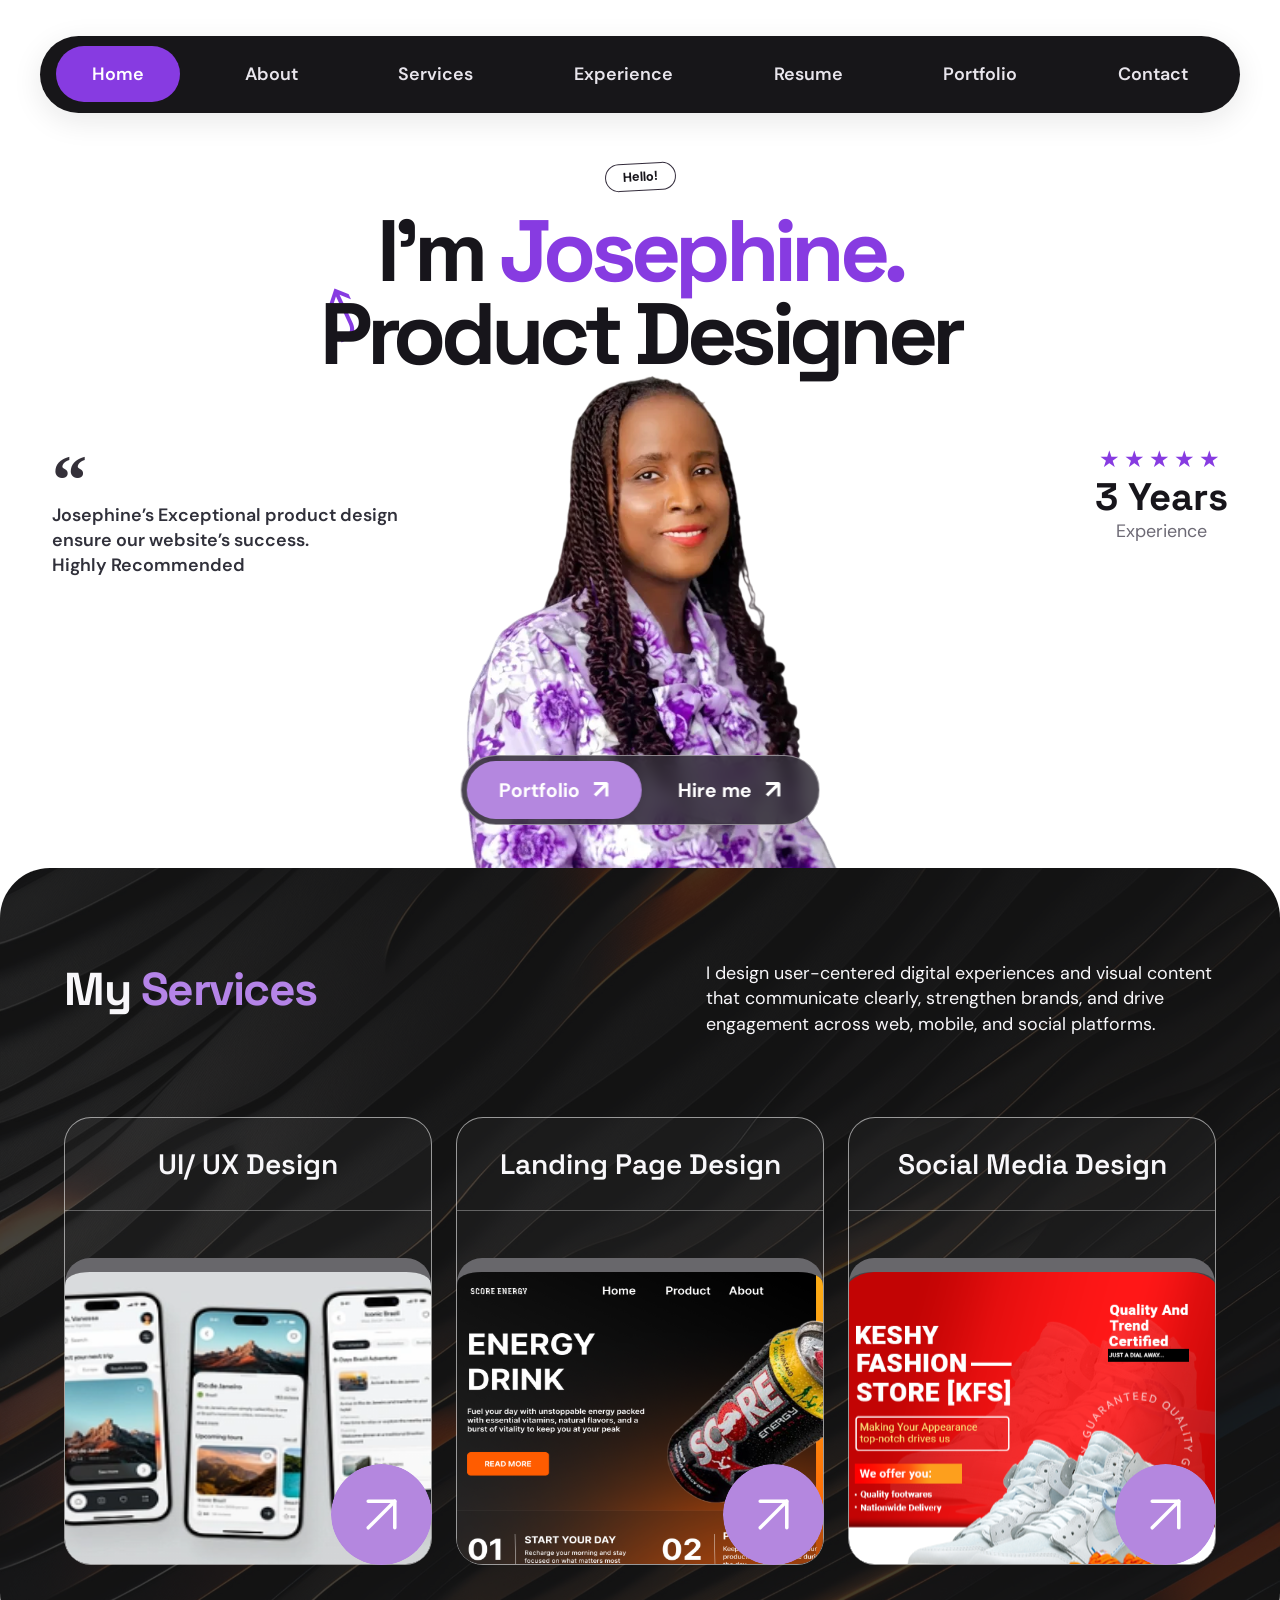
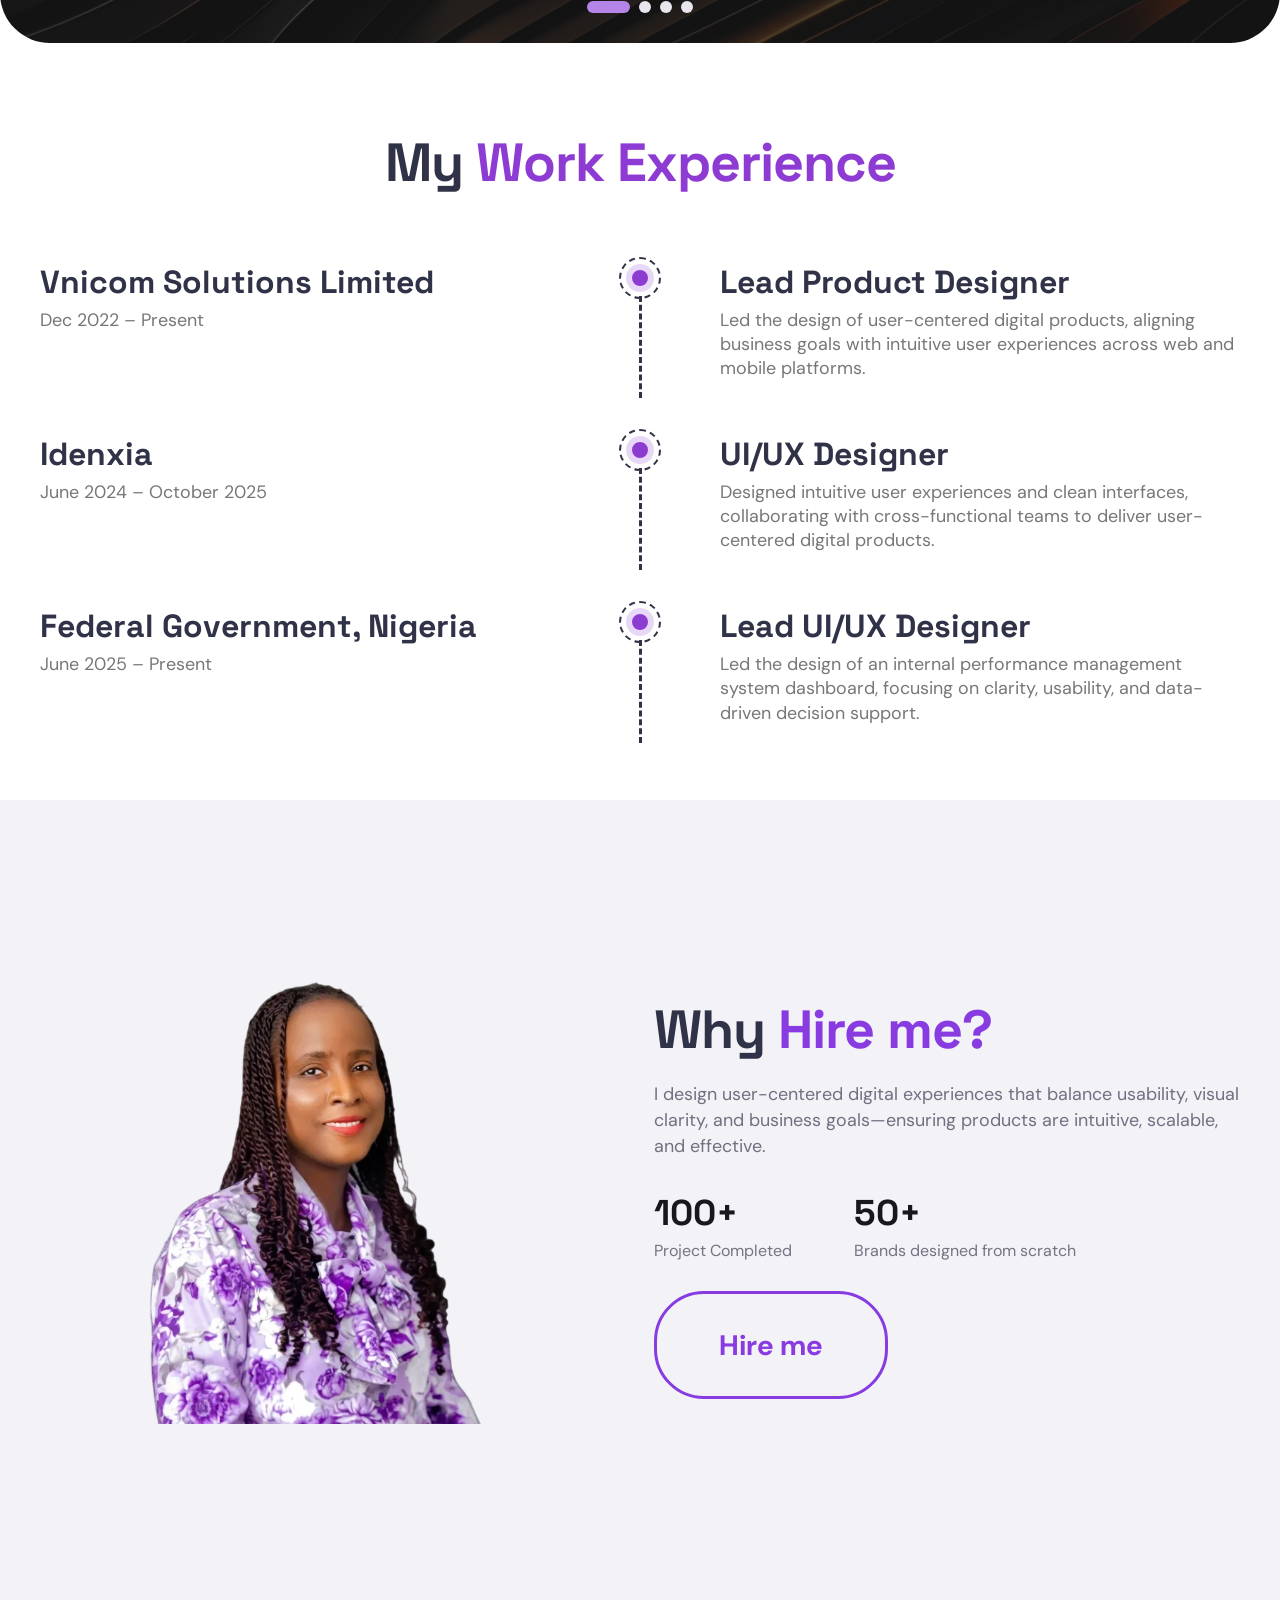
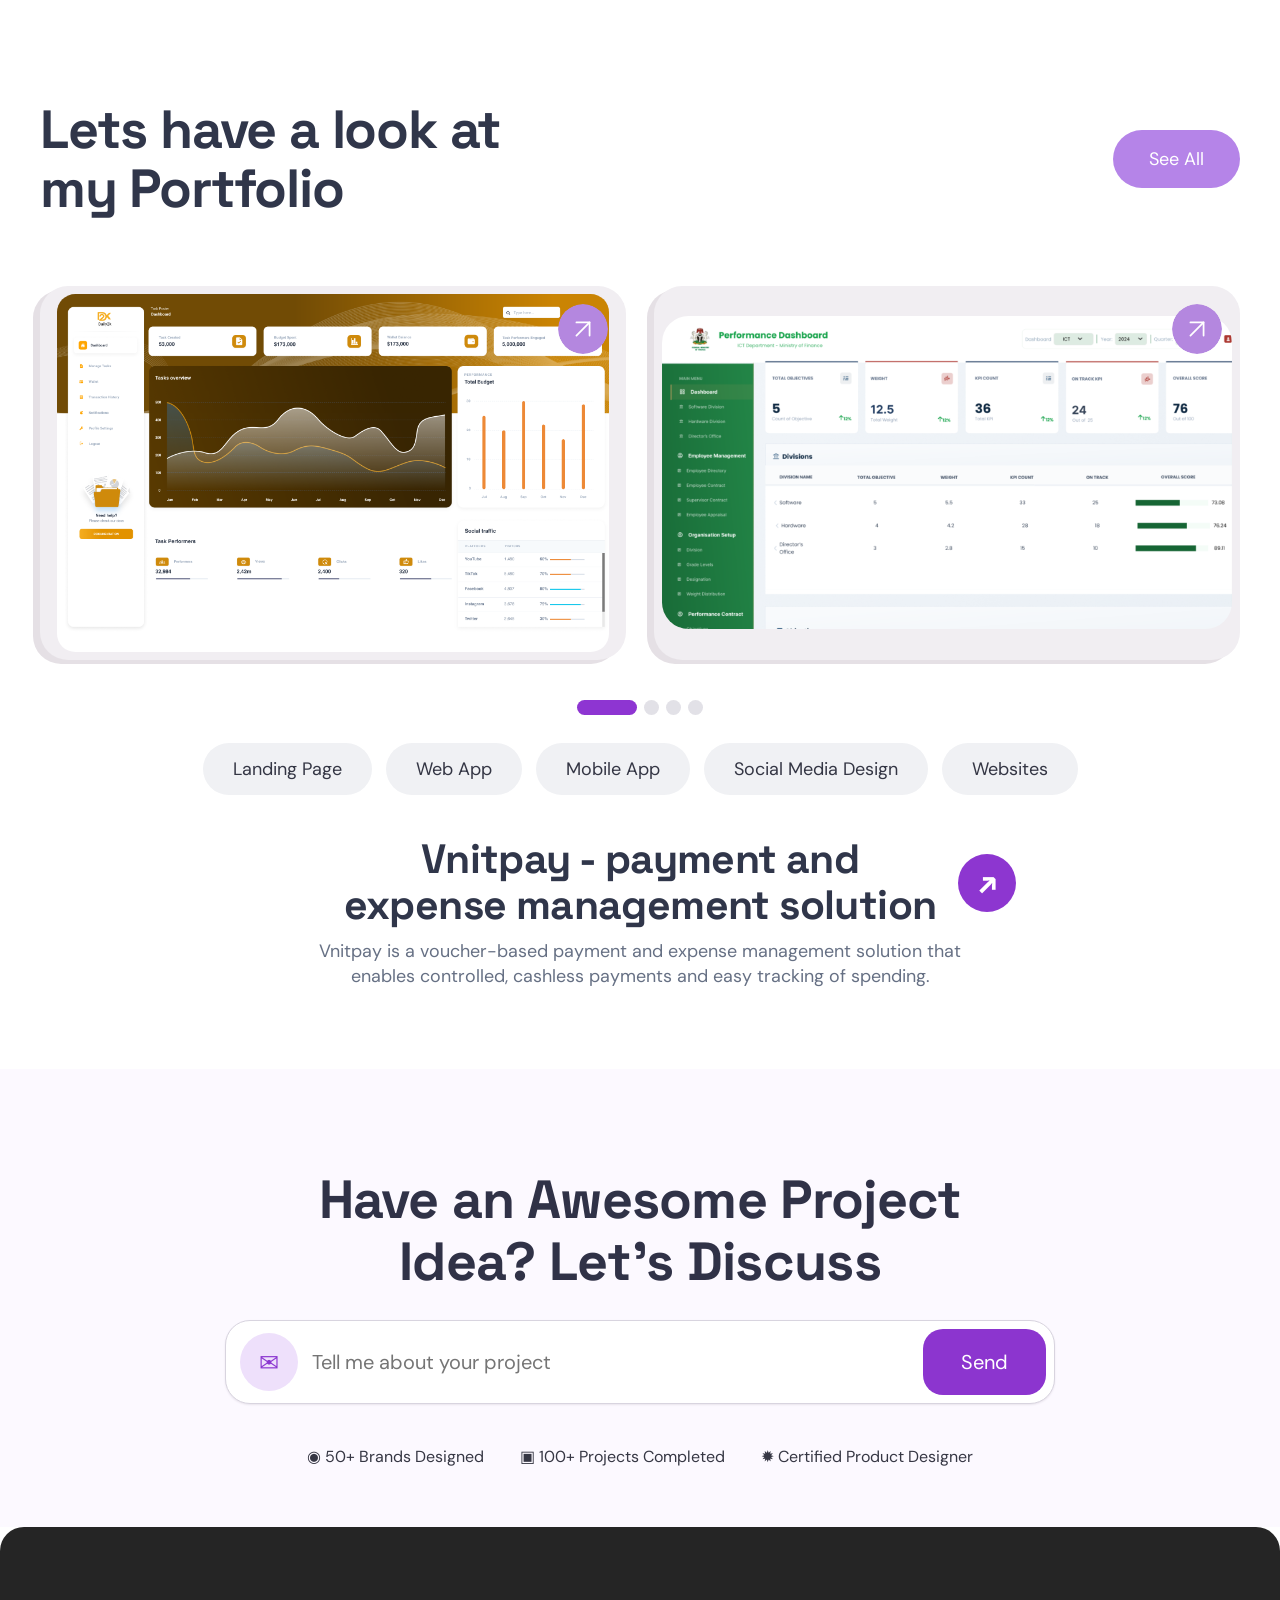
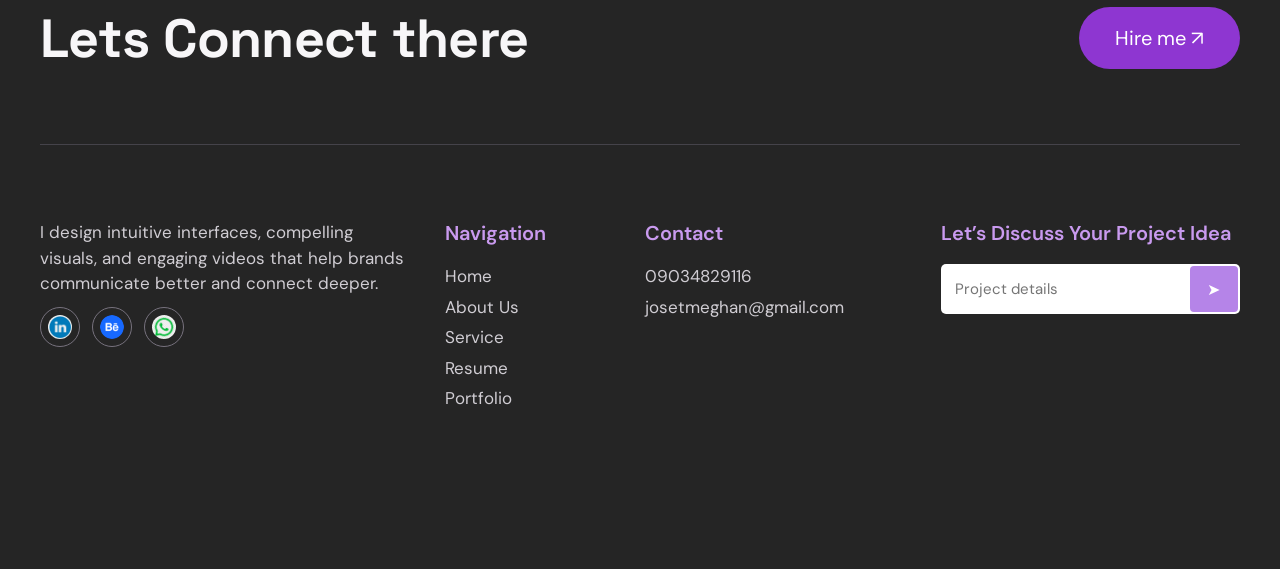
<file: index.html>
<!doctype html>
<html lang="en"><head><meta charset="utf-8"><meta name="viewport" content="width=device-width,initial-scale=1"><meta name="description" content="Josephine's product design portfolio"><title>Josephine | Product Designer</title><link rel="preconnect" href="https://fonts.googleapis.com"><link rel="preconnect" href="https://fonts.gstatic.com" crossorigin><link href="https://fonts.googleapis.com/css2?family=DM+Sans:wght@400;500;600;700&family=Space+Grotesk:wght@400;500;600;700&display=swap" rel="stylesheet">
  <link rel="stylesheet" href="style.css">

</head>
<body>
<header class="site-header">
  <button class="menu-toggle" aria-label="Open navigation" aria-expanded="false">☰</button>

  <nav class="nav-links" aria-label="Main navigation">
    <a class="active" href="#home">Home</a>
    <a href="#about">About</a>
    <a href="#services">Services</a>
    <a href="#experience">Experience</a>
    <a href="resume.pdf">Resume</a>
    <a href="portfolio.html">Portfolio</a>
    <a href="#contact">Contact</a>
  </nav>
</header>

<main>
  <section class="hero section-wrap" id="home">
    <div class="hero-title">
      <span class="hello-pill">Hello!</span>
      <h1>I’m <span>Josephine.</span><br>Product Designer</h1>
    </div>

    <div class="hero-quote">
      <span class="quote-mark">“</span>
      <p>
        Josephine’s Exceptional product design<br>
        ensure our website’s success.<br>
        Highly Recommended
      </p>
    </div>

    <div class="hero-rating">
      <div class="stars">★★★★★</div>
      <strong>3 Years</strong>
      <span>Experience</span>
    </div>

    <div class="hero-portrait photo-placeholder">
      <img src="images/hero-image.svg" alt="Josephine">
    </div>

    <div class="hero-buttons">
      <a class="hero-button primary" href="portfolio.html">
        Portfolio <span>↗</span>
      </a>
      <a class="hero-button secondary" href="https://wa.me/2349034829116?text=Hi%2C%20I%20would%20like%20to%20discuss%20a%20project.%20I%20found%20you%20from%20your%20website." target="_blank" rel="noopener noreferrer">
        Hire me <span>↗</span>
      </a>
    </div>

    <div class="hero-arrow">⤴</div>
  </section>
<section class="services" id="services"><div class="services-inner"><div class="services-heading"><h2>My <span>Services</span></h2><p>I design user-centered digital experiences and visual content that communicate clearly, strengthen brands, and drive engagement across web, mobile, and social platforms.</p></div><div class="service-grid"><article class="service-card"><h3>UI/ UX Design</h3><div class="service-image"><img src="images/uiux.svg" alt="UI/UX design project"></div><a class="service-arrow" href="#contact" aria-label="Ask about UI/UX design">↗</a></article><article class="service-card"><h3>Landing Page Design</h3><div class="service-image"><img src="images/landingpage.svg" alt="Landing page design project"></div><a class="service-arrow" href="#contact" aria-label="Ask about landing page design">↗</a></article><article class="service-card"><h3>Social Media Design</h3><div class="service-image"><img src="images/socialmedia.svg" alt="Social media design project"></div><a class="service-arrow" href="#contact" aria-label="Ask about social media design">↗</a></article></div><div class="service-dots"><span class="selected"></span><span></span><span></span><span></span></div></div></section>
<section class="experience section" id="experience"><h2 class="section-title">My <span>Work Experience</span></h2><div class="timeline"><div class="timeline-company"><h3>Vnicom Solutions Limited</h3><p>Dec 2022 – Present</p></div><div class="timeline-node"></div><div class="timeline-job"><h3>Lead Product Designer</h3><p>Led the design of user-centered digital products, aligning business goals with intuitive user experiences across web and mobile platforms.</p></div><div class="timeline-company"><h3>Idenxia</h3><p>June 2024 – October 2025</p></div><div class="timeline-node"></div><div class="timeline-job"><h3>UI/UX Designer</h3><p>Designed intuitive user experiences and clean interfaces, collaborating with cross-functional teams to deliver user-centered digital products.</p></div><div class="timeline-company"><h3>Federal Government, Nigeria</h3><p>June 2025 – Present</p></div><div class="timeline-node"></div><div class="timeline-job"><h3>Lead UI/UX Designer</h3><p>Led the design of an internal performance management system dashboard, focusing on clarity, usability, and data-driven decision support.</p></div></div></section>
<section class="about" id="about"><div class="about-inner section"><div class="about-portrait"><img src="images/hero-image.svg" alt="Josephine, product designer"></div><div class="about-copy"><h2>Why <span>Hire me?</span></h2><p>I design user-centered digital experiences that balance usability, visual clarity, and business goals—ensuring products are intuitive, scalable, and effective.</p><div class="about-stats"><div><strong>100+</strong><span>Project Completed</span></div><div><strong>50+</strong><span>Brands designed from scratch</span></div></div><a class="btn btn-outline" href="https://wa.me/2349034829116?text=Hi%2C%20I%20would%20like%20to%20discuss%20a%20project.%20I%20found%20you%20from%20your%20website." target="_blank" rel="noopener noreferrer">Hire me</a></div></div></section>
<section class="portfolio" id="portfolio">
  <div class="portfolio-rule"></div>
  <div class="portfolio-inner section">
    <div class="portfolio-heading">
      <h2>Lets have a look at<br>my <span>Portfolio</span></h2>
      <a class="see-all" href="portfolio.html">See All</a>
    </div>
    <div class="portfolio-gallery" id="project-gallery">
      <article class="portfolio-shot">
        <img src="images/Daily4k.svg" alt="Daily4k analytics dashboard project">
        <a class="portfolio-shot-link" href="portfolio.html#portfolio" aria-label="View the full portfolio">↗</a>
      </article>
      <article class="portfolio-shot">
        <img src="images/Pmsdash.svg" alt="Performance management dashboard project">
        <a class="portfolio-shot-link" href="https://www.behance.net/gallery/242302259/PMS-360-Performance-Management-System" aria-label="View the performance management project">↗</a>
      </article>
    </div>
    <div class="portfolio-dots"><span class="selected"></span><span></span><span></span><span></span></div>
    <div class="portfolio-tags"><button type="button">Landing Page</button><button type="button">Web App</button><button type="button">Mobile App</button><button type="button">Social Media Design</button><button type="button">Websites</button></div>
    <div class="featured-project">
      <h3>Vnitpay - payment and<br>expense management solution <a href="https://vnitpay.com/" aria-label="Visit the VnitPay website">↗</a></h3>
      <p>Vnitpay is a voucher-based payment and expense management solution that<br class="desktop-only"> enables controlled, cashless payments and easy tracking of spending.</p>
    </div>
  </div>
</section>
<section class="project-cta" id="resume"><div class="cta-inner"><h2>Have an Awesome Project<br>Idea? <span>Let’s Discuss</span></h2><form class="project-form whatsapp-form"><span class="form-icon" aria-hidden="true">✉</span><label class="sr-only" for="home-project-details">Project details</label><input id="home-project-details" name="project" aria-label="Project details" placeholder="Tell me about your project" required><button type="submit">Send</button></form><p class="form-note" aria-live="polite"></p><div class="cta-facts"><span>◉ 50+ Brands Designed</span><span>▣ 100+ Projects Completed</span><span>✹ Certified Product Designer</span></div></div></section>
</main>
<footer id="contact">
  <div class="footer-inner section">
    <div class="footer-top">
      <h2>Lets Connect there</h2>
      <a class="footer-hire" href="https://wa.me/2349034829116?text=Hi%2C%20I%20would%20like%20to%20discuss%20a%20project.%20I%20found%20you%20from%20your%20website." target="_blank" rel="noopener noreferrer">Hire me ↗</a>
    </div>
    <div class="footer-divider"></div>
    <div class="footer-columns">
      <div class="footer-intro">
        <p>I design intuitive interfaces, compelling visuals, and engaging videos that help brands communicate better and connect deeper.</p>
        <div class="socials">
          <a href="https://www.linkedin.com/in/josephine-taiwo-8732781a4/" aria-label="LinkedIn" target="_blank" rel="noopener noreferrer"><img src="images/link.webp" alt=""></a>
          <a href="https://www.behance.net/josetmeghan" aria-label="Behance" target="_blank" rel="noopener noreferrer"><img src="images/behance.webp" alt=""></a>
          <a href="https://wa.me/2349034829116" aria-label="WhatsApp" target="_blank" rel="noopener noreferrer"><img src="images/wa.png" alt=""></a>
        </div>
      </div>
      <div>
        <h3>Navigation</h3>
        <a href="#home">Home</a>
        <a href="#about">About Us</a>
        <a href="#services">Service</a>
        <a href="resume.pdf">Resume</a>
        <a href="portfolio.html">Portfolio</a>
      </div>
      <div>
        <h3>Contact</h3>
        <a href="tel:09034829116">09034829116</a>
        <a href="mailto:josetmeghan@gmail.com">josetmeghan@gmail.com</a>

      </div>
      <div>
        <h3>Let’s Discuss Your Project Idea</h3>
        <form class="footer-form whatsapp-form">
          <input name="project" aria-label="Project details" placeholder="Project details" required>
          <button type="submit" aria-label="Send details">➤</button>
        </form>
        <p class="form-note" aria-live="polite"></p>
      </div>
    </div>
    <!-- <div class="footer-bottom">
      <span>© <span id="year"></span> Josephine. All rights reserved.</span>
      <a href="#home">Back to top ↑</a> -->
    </div>
  </div>
</footer>
<script src="script.js"></script><script src="whatsapp.js"></script></body></html>
</file>
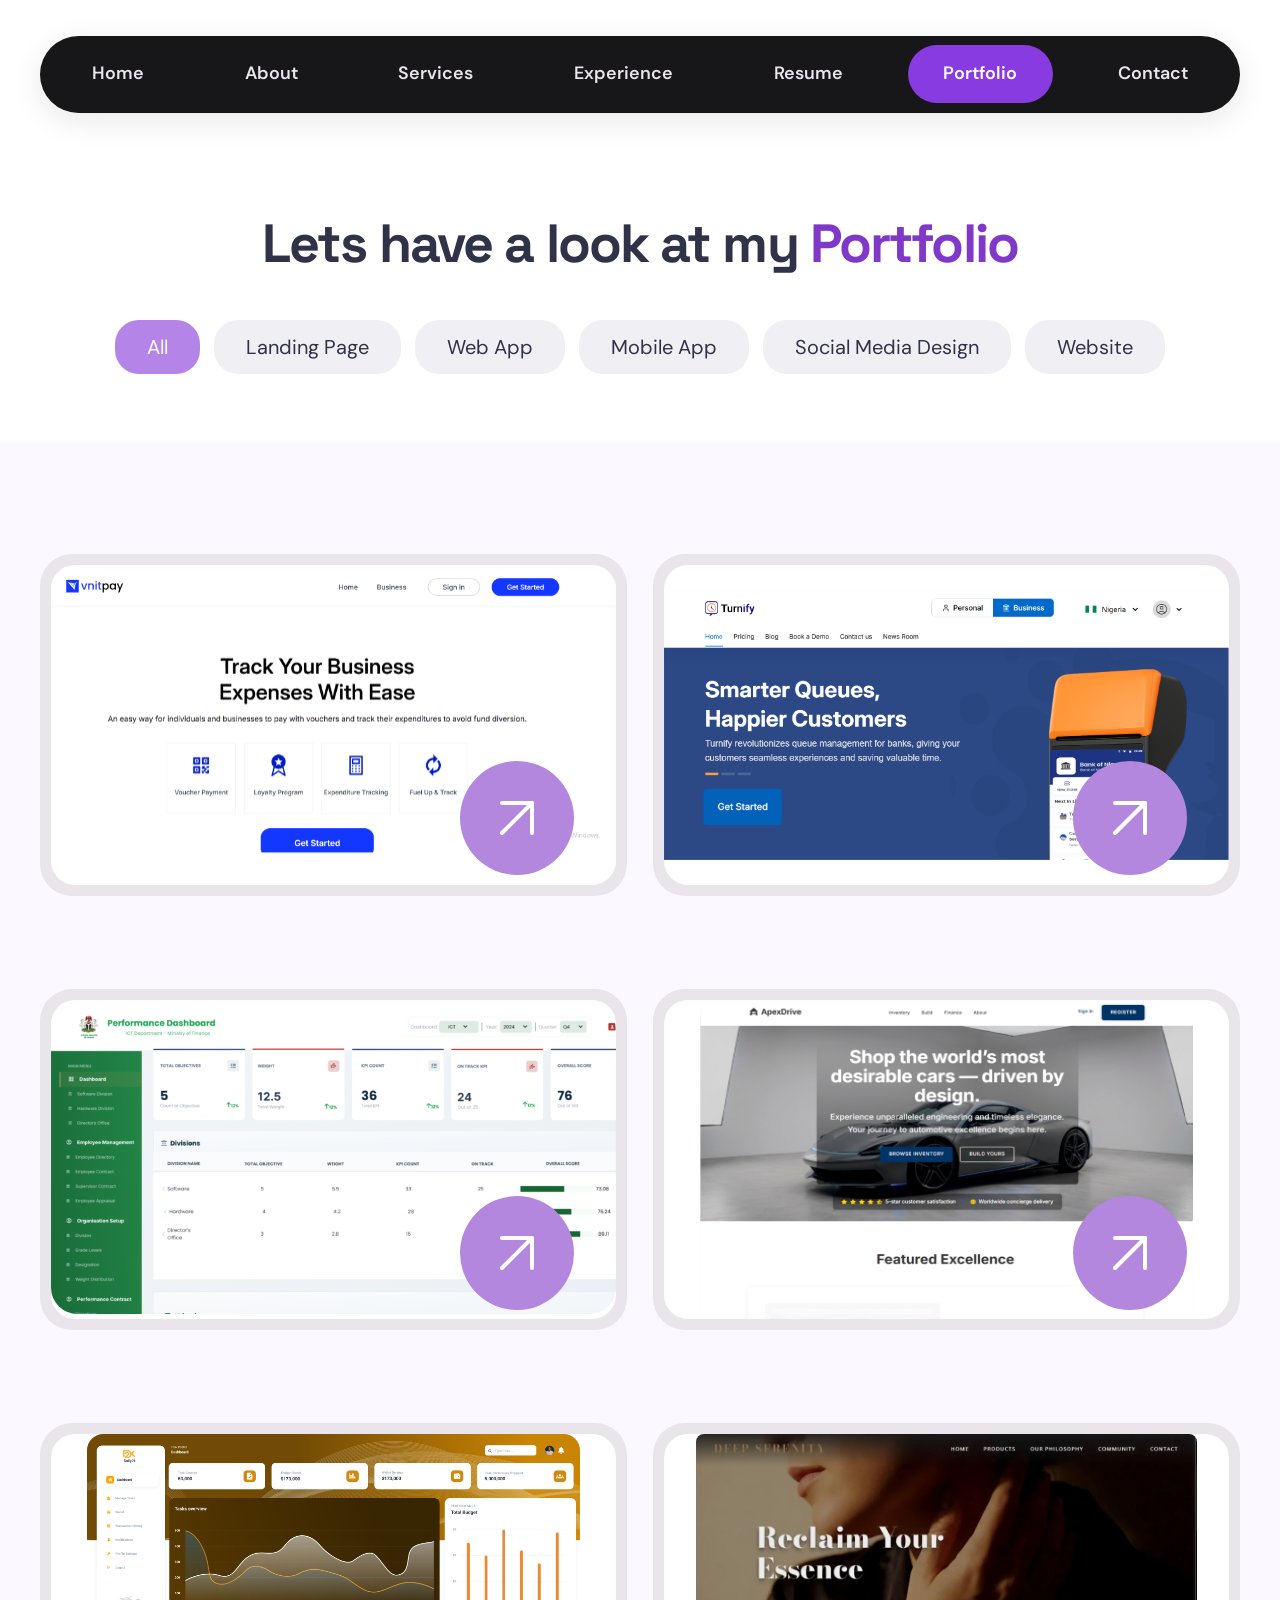
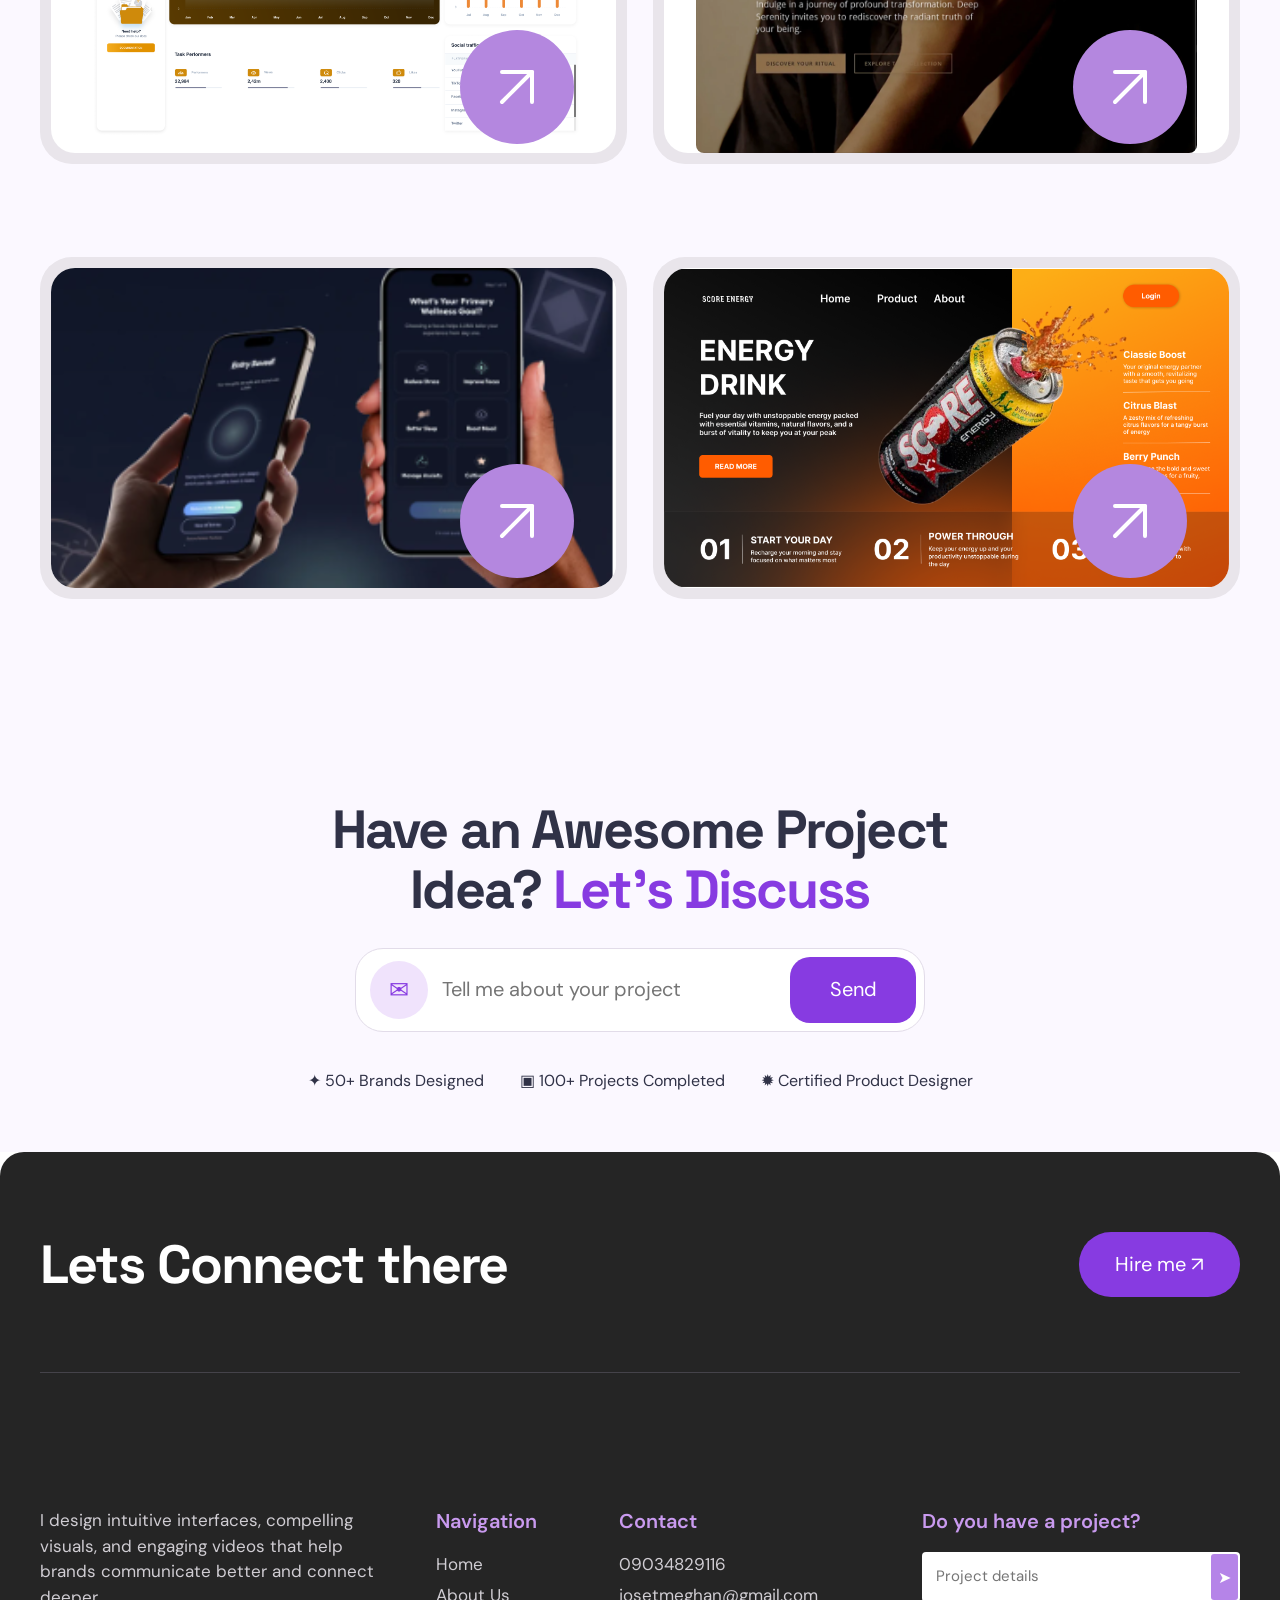
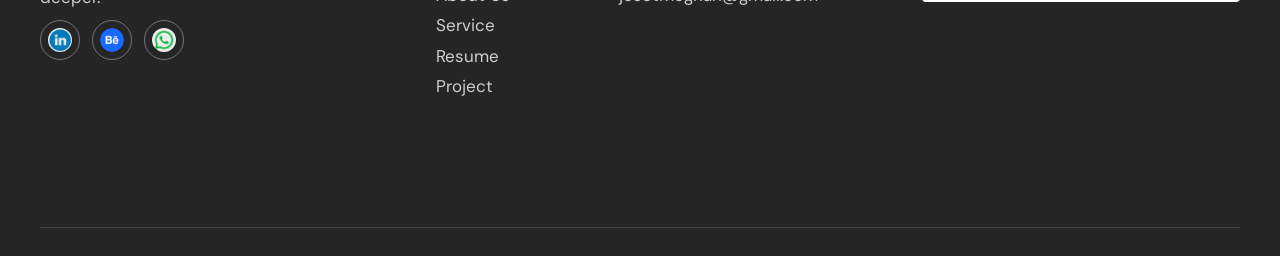
<file: portfolio.html>
<!DOCTYPE html>
<html lang="en">
<head>
  <meta charset="UTF-8">
  <meta name="viewport" content="width=device-width, initial-scale=1.0">
  <meta name="description" content="Josephine — Product Designer Portfolio">
  <title>Josephine | Portfolio</title>
  <link rel="preconnect" href="https://fonts.googleapis.com">
  <link rel="preconnect" href="https://fonts.gstatic.com" crossorigin>
  <link href="https://fonts.googleapis.com/css2?family=DM+Sans:wght@400;500;600;700&family=Space+Grotesk:wght@500;600;700&display=swap" rel="stylesheet">
  <link rel="stylesheet" href="portfolio.css">
</head>
<body>
<header class="site-header">
  <button class="menu-toggle" aria-label="Open navigation" aria-expanded="false">☰</button>

  <nav class="nav-links" aria-label="Main navigation">
    <a href="index.html#home">Home</a>
    <a href="index.html#about">About</a>
    <a href="index.html#services">Services</a>
    <a href="index.html#experience">Experience</a>
    <a href="resume.pdf" target="_blank" rel="noopener noreferrer">Resume</a>
    <a class="active" href="portfolio.html">Portfolio</a>
    <a href="index.html#contact">Contact</a>
  </nav>
</header>

  <main id="home">
    <section class="portfolio-section" id="portfolio">
      <div class="section-wrap">
        <h1>Lets have a look at my <span>Portfolio</span></h1>
        <div class="filters" role="group" aria-label="Filter portfolio projects">
          <button class="filter active" data-filter="all">All</button>
          <button class="filter" data-filter="landing">Landing Page</button>
          <button class="filter" data-filter="web">Web App</button>
          <button class="filter" data-filter="mobile">Mobile App</button>
          <button class="filter" data-filter="social">Social Media Design</button>
          <button class="filter" data-filter="website">Website</button>
        </div>

        <div class="portfolio-grid">
          <article class="project-card" data-category="web">
            <div class="project-image"><img src="images/VnitPay-svg.svg" alt="Vnitpay business expenses website"><a href="https://vnitpay.com/" class="project-arrow" aria-label="View Vnitpay project">↗</a></div>
          </article>
          <article class="project-card" data-category="landing">
            <div class="project-image"><img src="images/Turnifydash.svg" alt="Turnify queue management website"><a href="https://turnifyng.com/" class="project-arrow" aria-label="View Turnify project">↗</a></div>
          </article>
          <article class="project-card" data-category="web">
            <div class="project-image"><img src="images/Pmsdash.svg" alt="Performance management dashboard"><a href="https://www.behance.net/gallery/242302259/PMS-360-Performance-Management-System" class="project-arrow" aria-label="View performance dashboard project">↗</a></div>
          </article>
          <article class="project-card" data-category="website">
            <div class="project-image"><img src="images/4thdash.svg" alt="Automotive website design"><a href="https://www.behance.net/gallery/240288593/ApexDrive-Landing-Page?platform=direct" class="project-arrow" aria-label="View automotive website project">↗</a></div>
          </article>
          <article class="project-card" data-category="web">
            <div class="project-image"><img src="images/Daily4k.svg" alt="Analytics dashboard design"><a href="https://www.behance.net/gallery/227533647/Saas-Web-App-%28Case-Study%29?platform=direct" class="project-arrow" aria-label="View analytics dashboard project">↗</a></div>
          </article>
          <article class="project-card" data-category="landing">
            <div class="project-image"><img src="images/6thdash.svg" alt="Beauty and skincare landing page"><a href="https://www.behance.net/gallery/241012333/Deep-Serenity-Luxe-Femme-Luxury-Landing-Page" class="project-arrow" aria-label="View beauty landing page project">↗</a></div>
          </article>
          <article class="project-card" data-category="mobile">
            <div class="project-image"><img src="images/7th dash.svg" alt="Mobile app screens"><a href="https://www.behance.net/gallery/238736991/Luma-20-Next-Gen-AI-Wellness-App" class="project-arrow" aria-label="View mobile app project">↗</a></div>
          </article>
          <article class="project-card" data-category="social">
            <div class="project-image"><img src="images/branding.svg" alt="Social media and campaign design collection"><a href="https://drive.google.com/drive/folders/1ElxaJmPK6cukbc6M8k-cw7_W4TNMWXkt?usp=sharing" class="project-arrow" aria-label="View social media design project">↗</a></div>
          </article>
        </div>
      </div>
    </section>

    <section class="project-cta" id="resume">
      <div class="cta-inner">
        <h2>Have an Awesome Project<br>Idea? <span>Let’s Discuss</span></h2>
        <form class="project-form whatsapp-form" id="project-form">
          <span class="mail-icon" aria-hidden="true">✉</span>
          <label class="sr-only" for="project-details">Project details</label>
          <input id="project-details" name="project" placeholder="Tell me about your project" required>
          <button type="submit">Send</button>
        </form>
        <p class="form-feedback" aria-live="polite"></p>
        <div class="cta-badges">
          <span>✦ 50+ Brands Designed</span>
          <span>▣ 100+ Projects Completed</span>
          <span>✹ Certified Product Designer</span>
        </div>
      </div>
    </section>
  </main>

  <footer id="contact">
    <div class="footer-inner">
      <div class="footer-top">
        <h2>Lets Connect there</h2>
        <a class="hire-button" href="https://wa.me/2349034829116?text=Hi%2C%20I%20would%20like%20to%20discuss%20a%20project.%20I%20found%20you%20from%20your%20website." target="_blank" rel="noopener noreferrer">Hire me ↗</a>
      </div>
      <div class="footer-divider"></div>
      <div class="footer-grid">
        <div class="footer-intro">
          <p>I design intuitive interfaces, compelling visuals, and engaging videos that help brands communicate better and connect deeper.</p>
          <div class="socials">
            <a href="https://www.linkedin.com/in/josephine-taiwo-8732781a4/" aria-label="LinkedIn" target="_blank" rel="noopener noreferrer"><img src="images/link.webp" alt=""></a>
            <a href="https://www.behance.net/josetmeghan" aria-label="Behance" target="_blank" rel="noopener noreferrer"><img src="images/behance.webp" alt=""></a>
            <a href="https://wa.me/2349034829116" aria-label="WhatsApp" target="_blank" rel="noopener noreferrer"><img src="images/wa.png" alt=""></a>
          </div>
        </div>
        <div class="footer-links">
          <h3>Navigation</h3>
          <a href="index.html#home">Home</a><a href="index.html#about">About Us</a><a href="index.html#services">Service</a><a href="resume.pdf" target="_blank" rel="noopener noreferrer">Resume</a><a href="portfolio.html#portfolio">Project</a>
        </div>
        <div class="footer-contact">
          <h3>Contact</h3>
          <a href="tel:09034829116">09034829116</a>
          <a href="mailto:josetmeghan@gmail.com">josetmeghan@gmail.com</a>
        </div>
        <div class="footer-newsletter">
          <h3>Do you have a project?</h3>
          <form class="newsletter-form whatsapp-form">
            <input name="project" aria-label="Project details" placeholder="Project details" required>
            <button type="submit" aria-label="Send project details to WhatsApp">➤</button>
          </form>
          <p class="form-feedback" aria-live="polite"></p>
        </div>
      </div>
      <div class="footer-bottom"></div>
    </div>
  </footer>
  <script src="portfolio.js"></script>
  <script src="whatsapp.js"></script>
</body>
</html>
</file>
<file: style.css>
:root{
  --purple:#873be1;
  --purple-light:#b88af4;
  --ink:#17151b;
  --muted:#6d6a75;
  --light:#f4f3f8;
  --white:#fff;
  --dark:#171619;
  --radius:24px;
  --max:1180px;
}

*{box-sizing:border-box}html{scroll-behavior:smooth;scroll-padding-top:90px}body{margin:0;color:#303247;background:#fff;font-family:"DM Sans",sans-serif}a{color:inherit;text-decoration:none}button,input{font:inherit}.section{width:min(1180px,92%);margin:0 auto}
.site-header{width:min(var(--max),calc(100% - 48px));height:66px;margin:16px auto 0;padding:8px 16px;border-radius:50px;background:#171619;color:#fff;display:flex;align-items:center;justify-content:space-between;position:sticky;top:12px;z-index:20;box-shadow:0 8px 30px #17161918}.logo{font:700 25px "Space Grotesk";color:#fff}.logo span,.section-heading h2 span,.hero h1 span,.about-copy h2 span,.footer-top h2 span{color:var(--purple)}.nav-links{display:flex;align-items:center;gap:5px}.nav-links a{font-size:12px;padding:10px 15px;border-radius:30px;color:#e8e5ec;transition:.2s}.nav-links a:hover,.nav-links a.active{background:var(--purple);color:white}.menu-toggle{display:none;background:none;border:0;color:white;font-size:24px}
.hero{min-height:570px;display:grid;grid-template-columns:1fr 1fr;align-items:center;position:relative;overflow:hidden;padding-top:35px;padding-bottom:45px}.hero-copy{z-index:2;padding:40px 0}.eyebrow{font-size:12px;font-weight:700;letter-spacing:.14em;text-transform:uppercase;color:var(--muted)}.wave{color:var(--purple);font-size:20px;margin-left:8px}.hero h1{font:700 clamp(42px,5.4vw,74px)/1.02 "Space Grotesk";letter-spacing:-.055em;margin:18px 0}.hero h1 span{white-space:nowrap}.hero-note{max-width:300px;font-size:13px;color:var(--muted);margin:25px 0}.hero-actions{display:flex;align-items:center;gap:24px;margin-top:28px}.button{border:0;border-radius:50px;padding:13px 22px;font-weight:700;font-size:13px;display:inline-flex;align-items:center;justify-content:center;gap:10px;cursor:pointer;transition:transform .2s,box-shadow .2s}.button:hover{transform:translateY(-2px);box-shadow:0 8px 22px #0002}.button-dark{background:var(--dark);color:white}.button-outline{border:1px solid #c9b4e8;background:transparent}.button-purple{background:var(--purple);color:white}.text-link{font-size:13px;font-weight:700}.text-link span{color:var(--purple);margin-left:5px}.hero-photo{position:absolute;bottom:0;left:34%;width:39%;height:390px;border-radius:48% 48% 0 0;background:#f2eafa;overflow:hidden;display:grid;place-items:center}.photo-placeholder{background:none;}.placeholder-mark{font:700 16px "Space Grotesk";letter-spacing:.15em;color:#9b6cce;text-align:center;opacity:.75}.hero-stats{position:absolute;right:2%;top:135px;text-align:center;display:flex;flex-direction:column;line-height:1.25}.stars{color:var(--purple);letter-spacing:3px;font-size:15px}.hero-stats strong{font:700 25px "Space Grotesk"}.hero-stats span{font-size:11px;color:var(--muted)}.hero-decoration{position:absolute;color:var(--purple);font-size:38px}.decor-one{top:180px;left:25%}.decor-two{right:23%;bottom:110px}
.services{width:calc(100% - 24px);margin:0 auto;background:#171719 url("images/servicesbg.svg") center/cover no-repeat;color:#f8f7fa;border-radius:32px;overflow:hidden}.services-inner{width:min(1180px,90%);margin:0 auto;padding:76px 0 24px}.services-heading{display:grid;grid-template-columns:1.05fr 1fr;gap:50px;align-items:start;margin-bottom:67px}.services-heading h2{font:700 clamp(34px,3.2vw,44px)/1.1 "Space Grotesk";letter-spacing:-1.5px;margin:7px 0}.services-heading h2 span{color:#b584e8}.services-heading p{font-size:15px;line-height:1.4;max-width:510px;margin:4px 0 0 auto}.service-grid{display:grid;grid-template-columns:repeat(3,minmax(0,1fr));gap:18px}.service-card{height:365px;position:relative;border:1.5px solid #ffffff8c;border-radius:27px;background:#ffffff09;overflow:visible}.service-card h3{height:75px;display:flex;align-items:center;justify-content:center;text-align:center;padding:0 10px;margin:0;border-bottom:1px solid #ffffff50;font:600 clamp(16px,1.6vw,22px) "Space Grotesk"}.service-image{position:absolute;top:110px;left:0;right:0;bottom:0;padding:0;overflow:hidden;border-top:14px solid #ffffff30;border-radius:25px;background:#454448}.service-image img{display:block;width:100%;height:100%;object-fit:cover;border-radius:14px}.service-arrow{position:absolute;right:-1px;bottom:-1px;z-index:2;width:82px;height:82px;border-radius:50%;background:#b584e8;color:white;display:grid;place-items:center;font-size:43px;font-weight:300;transition:transform .2s}.service-arrow:hover{transform:translate(3px,-3px)}.service-dots,.portfolio-dots{display:flex;justify-content:center;align-items:center;gap:9px;padding-top:27px}.service-dots span,.portfolio-dots span{width:12px;height:12px;background:#e8e5ec;border-radius:50%}.service-dots .selected,.portfolio-dots .selected{width:43px;border-radius:9px;background:#b584e8}
.experience{padding-top:76px;padding-bottom:78px}.section-kicker{display:block;width:max-content;margin:0 auto 10px;color:#8d3bd2}.section-title{text-align:center;font:700 clamp(30px,3vw,40px) "Space Grotesk";letter-spacing:-1px;margin:0 0 35px}.section-title span{color:#8d3bd2}.timeline{max-width:900px;margin:auto;display:grid;grid-template-columns:1fr 36px 1fr;gap:23px 25px}.timeline h3{font:700 16px "Space Grotesk";margin:0 0 6px}.timeline p{font-size:12px;line-height:1.5;color:#777;margin:0}.timeline-node{width:16px;height:16px;border:4px solid #e8d8f8;background:#8e3bd2;border-radius:50%;justify-self:center;position:relative;margin-top:2px}.timeline-node:not(:last-of-type):after{content:"";position:absolute;left:2px;top:11px;width:3px;height:70px;background:#e2d5ed;z-index:-1}
.about{background:#f3f2f7;padding:42px 0 48px}.about-inner{display:grid;grid-template-columns:.95fr 1.05fr;gap:7%;align-items:center;min-height:350px}.about-portrait{height:335px;position:relative;display:flex;align-items:flex-end;justify-content:center;overflow:hidden}.portrait-oval{display:none}.about-portrait img{position:relative;z-index:1;display:block;width:100%;height:100%;object-fit:contain;object-position:center bottom}.about-copy h2{font:700 clamp(32px,3.3vw,46px)/1.1 "Space Grotesk";letter-spacing:-1px;margin:0 0 23px}.about-copy>p{font-size:16px;line-height:1.45;color:#707080;max-width:650px;margin:0 0 30px}.about-stats{display:flex;gap:62px;margin-bottom:30px}.about-stats div{display:flex;flex-direction:column;gap:5px}.about-stats strong{font:700 34px "Space Grotesk";color:#17171d}.about-stats span{font-size:13px;color:#737382}.btn-outline{display:inline-flex;align-items:center;justify-content:center;min-width:156px;padding:12px 24px;border:3px solid var(--purple);border-radius:50px;background:transparent;color:var(--purple);font-size:14px;font-weight:700;transition:transform .2s,background-color .2s,color .2s,box-shadow .2s}.btn-outline:hover{transform:translateY(-2px);background:var(--purple);color:#fff;box-shadow:0 8px 20px #873be140}.btn-outline:focus-visible{outline:3px solid #171619;outline-offset:3px}
.portfolio{background:#fff;padding-bottom:40px}.portfolio-rule{height:4px;background:#179fff;width:100%}.portfolio-inner{padding-top:25px}.portfolio-heading{display:flex;justify-content:space-between;align-items:center;margin-bottom:22px}.portfolio-heading h2{font:700 clamp(27px,3vw,38px)/1.1 "Space Grotesk";letter-spacing:-1.2px;margin:0;color:#30364a}.see-all{background:#b584e8;color:white;padding:10px 20px;border-radius:22px;font-size:10px}.portfolio-gallery{display:grid;grid-template-columns:1fr 1fr;gap:20px}.portfolio-shot{height:220px;position:relative;overflow:hidden;border-radius:16px;background:#f1eef2;box-shadow:-7px 4px 0 #e5e0e5;padding:4px}.portfolio-shot img{width:100%;height:100%;display:block;object-fit:contain;border-radius:12px;position:relative;z-index:1}.portfolio-shot.image-empty{display:grid;place-items:center;border:1px dashed #b7a5c9;background:#f6f2fa;box-shadow:-7px 4px 0 #e5e0e5}.image-hint{position:absolute;inset:0;display:grid;place-items:center;color:#88749c;font-size:12px}.portfolio-shot:not(.image-empty) .image-hint{display:none}.portfolio-dots{padding-top:16px;gap:7px}.portfolio-dots span{width:8px;height:8px;background:#e2e1e7}.portfolio-dots .selected{width:24px;background:#8e35d2}.portfolio-tags{display:flex;justify-content:center;gap:8px;flex-wrap:wrap;margin:18px 0 24px}.portfolio-tags button{border:0;background:#f0f1f4;color:#343644;border-radius:18px;padding:8px 14px;font-size:10px;cursor:pointer}.portfolio-tags button.active,.portfolio-tags button:hover{background:#e6d6f5;color:#7534b2}.featured-project{text-align:center;max-width:700px;margin:0 auto}.featured-project h3{position:relative;display:inline-block;font:700 clamp(20px,2.3vw,29px)/1.12 "Space Grotesk";letter-spacing:-.6px;margin:0 0 10px;color:#30364a}.featured-project h3 a{position:absolute;right:-34px;top:50%;transform:translateY(-50%);display:grid;place-items:center;width:27px;height:27px;border-radius:50%;background:#8d36d0;color:#fff;font-size:17px}.featured-project p{font-size:11px;line-height:1.4;color:#667084;margin:0 auto;max-width:660px}
.project-cta{background:#fcf9ff;padding:38px 0 29px;text-align:center}.cta-inner{width:min(760px,92%);margin:0 auto}.project-cta h2{font:700 clamp(29px,3.2vw,40px)/1.15 "Space Grotesk";letter-spacing:-.7px;margin:0 0 18px}.project-form{height:46px;max-width:570px;display:flex;align-items:center;gap:8px;margin:0 auto 6px;padding:4px 5px 4px 10px;background:#fff;border:1px solid #d8d4df;border-radius:25px;box-shadow:0 1px 2px #e9e4ed}.form-icon{display:grid;place-items:center;flex:0 0 29px;width:29px;height:29px;border-radius:50%;background:#eee0fb;color:#8b36d0}.project-form input{flex:1;min-width:0;height:32px;padding:0 6px;border:0;background:transparent;outline:0;font-size:11px}.project-form button{height:34px;border:0;border-radius:20px;background:#8c35cf;color:#fff;padding:0 23px;font-size:11px;cursor:pointer}.form-note{font-size:10px;color:#bda0d5;min-height:12px;margin:3px 0}.cta-facts{display:flex;justify-content:center;gap:20px;flex-wrap:wrap;margin-top:8px}.cta-facts span{font-size:9px;color:#363744}
footer{background:#252525;color:#f7f6f8;border-radius:7px 7px 0 0;padding:22px 0 13px}.footer-top{display:flex;align-items:center;justify-content:space-between;padding:0 0 27px}.footer-top h2{font:700 clamp(27px,3vw,38px)/1.1 "Space Grotesk";letter-spacing:-.7px;margin:0}.footer-hire{display:inline-flex;align-items:center;justify-content:center;background:#8e36d1;color:white;border-radius:22px;padding:10px 18px;font-size:11px}.footer-divider{height:1px;background:#45434a;margin-bottom:26px}.footer-columns{display:grid;grid-template-columns:1.35fr .6fr .95fr 1.1fr;gap:25px;padding-bottom:24px}.footer-columns h3{font:600 11px "DM Sans";color:#c99aef;margin:0 0 11px}.footer-columns p,.footer-columns a{font-size:10px;line-height:1.5;color:#d0cdd3}.footer-columns a{display:block;margin:5px 0}.footer-intro p{max-width:290px;margin:0 0 10px}.socials{display:flex;gap:7px}.socials a{display:grid;place-items:center;width:19px;height:19px;border:1px solid #88838d;border-radius:50%;font-size:8px;margin:0}.footer-form{display:flex;align-items:center;height:31px;padding:2px;background:white;border-radius:5px;max-width:280px}.footer-form input{width:100%;min-width:0;padding:4px 7px;background:white;color:#30303a;border:0;outline:0;font-size:10px}.footer-form button{height:26px;width:30px;flex:0 0 30px;background:#b584e8;color:white;border:0;border-radius:4px;cursor:pointer}.footer-bottom{display:flex;justify-content:space-between;border-top:1px solid #45434a;padding-top:11px;font-size:9px;color:#bcb8c1}.footer-bottom a{color:#fff}
@media(max-width:800px){.site-header{height:50px}.nav-links a{font-size:10px;padding:10px 10px}.hero{height:500px}.hero-copy{padding-left:0}.hero h1{font-size:46px}.hero-orb{height:320px}.hero-rating{right:0}.services-inner{padding-top:55px}.services-heading{gap:25px;margin-bottom:48px}.service-card{height:315px}.service-card h3{height:67px}.service-image{top:98px}.service-arrow{width:65px;height:65px;font-size:34px}.about-inner{gap:5%}.about-portrait{height:300px}.about-copy>p{font-size:14px}.about-stats{gap:28px}.portfolio-shot{height:180px}.footer-columns{gap:15px}}
@media(max-width:600px){.site-header{width:94%;height:48px;margin-top:8px;justify-content:space-between}.brand{display:grid}.menu-toggle{display:block}.nav-links{display:none;position:absolute;top:55px;left:0;right:0;padding:10px;background:#19181b;border-radius:16px;flex-direction:column;align-items:stretch;box-shadow:0 10px 25px #0002}.nav-links.open{display:flex}.nav-links a{text-align:center;padding:11px}.hero{height:auto;min-height:680px;display:flex;flex-direction:column;align-items:stretch;padding-top:30px}.hero-copy{padding:0 2%;text-align:left}.hero h1{font-size:clamp(40px,11vw,56px)}.hero-quote{margin:18px 0}.hero-art{height:340px;width:100%;margin-top:12px}.hero-orb{height:285px;left:8%;right:8%}.hero-art img{height:100%;max-width:370px}.hero-rating{right:1%;top:43%;padding:9px 11px}.hero-rating strong{font-size:18px}.stars{font-size:10px}.hero-spark{left:auto;right:36%;top:42%;font-size:30px}.services{width:calc(100% - 12px);border-radius:24px}.services-inner{width:90%;padding:36px 0 20px}.services-heading{display:block;margin-bottom:28px}.services-heading h2{font-size:34px;margin:0 0 13px}.services-heading p{font-size:13px;margin:0}.service-grid{grid-template-columns:1fr;gap:23px}.service-card{height:335px}.service-card h3{height:70px;font-size:20px}.service-image{top:100px}.service-arrow{width:70px;height:70px;font-size:36px}.experience{padding-top:55px;padding-bottom:55px}.timeline{grid-template-columns:1fr 18px;gap:10px 10px}.timeline-company{padding-bottom:2px}.timeline-node{grid-column:2;grid-row:auto}.timeline-job{grid-column:1/-1;border-bottom:1px solid #eee;padding-bottom:14px}.about{padding:25px 0 35px}.about-inner{grid-template-columns:1fr;gap:25px}.about-portrait{height:315px;width:min(100%,360px);margin:0 auto}.portrait-oval{left:3%;right:3%;top:13%}.about-copy h2{font-size:34px;margin-bottom:14px}.about-copy>p{font-size:14px;margin-bottom:22px}.about-stats{gap:32px}.about-stats strong{font-size:28px}.about-stats span{font-size:11px}.portfolio-inner{padding-top:22px}.portfolio-heading h2{font-size:27px}.portfolio-gallery{gap:10px}.portfolio-shot{height:clamp(115px,31vw,170px);border-radius:12px;padding:3px}.portfolio-tags{gap:5px;margin:16px 0 21px}.portfolio-tags button{font-size:8px;padding:7px 9px}.featured-project h3{font-size:20px}.featured-project h3 a{right:-26px;width:22px;height:22px;font-size:14px}.featured-project p{font-size:9px}.desktop-only{display:none}.project-cta{padding:32px 0 25px}.project-cta h2{font-size:clamp(26px,7vw,34px)}.cta-facts{gap:9px}.cta-facts span{font-size:8px}footer{padding-top:19px}.footer-top{padding-bottom:22px}.footer-top h2{font-size:27px}.footer-columns{grid-template-columns:1fr 1fr;gap:20px 15px}.footer-intro{grid-column:1/-1}.footer-columns h3{font-size:10px}.footer-columns p,.footer-columns a{font-size:9px}.footer-bottom{font-size:8px}}

.services{margin-top:0}
@media(max-width:1000px){
 .site-header{height:64px;width:94%}.nav-links a{font-size:12px;padding:12px 13px}
 .hero.section{height:620px;width:94%;grid-template-columns:1fr 1fr}
 .hero h1{font-size:clamp(50px,6vw,68px);letter-spacing:-2.5px}
 .hero-art{min-height:570px}.hero-orb{height:390px}
 .hero-quote{font-size:14px;max-width:330px}
 .hero-rating{right:0;padding:12px 14px}.hero-rating strong{font-size:24px}
}
@media(max-width:700px){
 .site-header{height:60px;width:94%;margin-top:10px;padding:5px 10px}
 .brand{flex-basis:46px;height:46px;font-size:25px}
 .nav-links{top:68px}
 .hero.section{width:90%;height:auto;min-height:0;display:flex;flex-direction:column;align-items:stretch;padding:40px 0 20px;margin-bottom:20px;gap:0;overflow:hidden}
 .hero-copy{padding:0 1% 0;max-width:none}
 .hero-copy .eyebrow{font-size:12px;padding:7px 15px;margin-bottom:19px}
 .hero h1{font-size:clamp(46px,10vw,68px);line-height:.98;letter-spacing:-2.3px}
 .hero-quote{font-size:14px;line-height:1.55;max-width:350px;margin:19px 0 22px}
 .hero-actions{gap:22px}.hero-actions .btn{padding:13px 23px;font-size:13px}.hero-actions .text-link{font-size:13px}
 .hero-art{height:390px;min-height:390px;width:100%;margin-top:15px;overflow:hidden}
 .hero-orb{left:8%;right:8%;bottom:0;height:300px}
 .hero-art img{width:100%;height:100%;max-width:380px;transform:none}
 .hero-rating{right:1%;top:44%;padding:10px 12px;border-radius:12px}
 .stars{font-size:11px;letter-spacing:2px}.hero-rating strong{font-size:19px}.hero-rating span{font-size:10px}
 .hero-spark{left:auto;right:33%;top:49%;font-size:31px}
}
@media(max-width:400px){
 .hero h1{font-size:43px}.hero-art{height:340px;min-height:340px}.hero-orb{height:260px}
 .nav-links a{font-size:9px;padding:9px 6px}
}


/* ==========================================================
   FINAL HEADER + HERO STYLES
   These match the HTML classes:
   .hero-title, .hero-quote, .hero-rating, .hero-portrait,
   .hero-buttons, .hero-button, .hero-arrow
   ========================================================== */

.site-header{
  width:min(1120px,calc(100% - 48px));
  height:66px;
  margin:16px auto 0;
  padding:8px 16px;
  border-radius:50px;
  background:var(--dark);
  color:#fff;
  display:flex;
  align-items:center;
  justify-content:center;
  position:sticky;
  top:12px;
  z-index:100;
  box-shadow:0 8px 30px #17161918;
}
.nav-links{
  width:100%;
  display:flex;
  align-items:center;
  justify-content:space-between;
  gap:5px;
}
.nav-links a{
  display:inline-flex;
  align-items:center;
  justify-content:center;
  font-size:13px;
  font-weight:600;
  padding:11px 18px;
  border-radius:30px;
  color:#e8e5ec;
  white-space:nowrap;
  transition:background .2s,color .2s;
}
.nav-links a:hover,
.nav-links a.active{
  background:var(--purple);
  color:#fff;
}
.menu-toggle{
  display:none;
  background:none;
  border:0;
  color:#fff;
  font-size:24px;
  cursor:pointer;
}

.hero.section-wrap{
  width:min(var(--max),calc(100% - 48px));
  height:640px;
  min-height:570px;
  margin:0 auto;
  padding:0;
  display:block;
  position:relative;
  overflow:hidden;
}
.hero-title{
  position:absolute;
  top:35px;
  left:0;
  right:0;
  z-index:4;
  text-align:center;
}
.hello-pill{
  display:inline-block;
  padding:4px 17px;
  border:1px solid #332c3b;
  border-radius:30px;
  background:#fff;
  color:var(--ink);
  font-size:13px;
  font-weight:700;
  line-height:1.4;
  transform:rotate(-3deg);
}
.hero-title h1{
  margin:18px 0 0;
  color:var(--ink);
  font:700 clamp(52px,6.4vw,88px)/.96 "Space Grotesk",sans-serif;
  letter-spacing:-.065em;
}
.hero-title h1 span{
  color:var(--purple);
  white-space:nowrap;
}
.hero-quote{
  position:absolute;
  top:235px;
  left:1%;
  z-index:5;
  max-width:275px;
}
.quote-mark{
  display:block;
  height:39px;
  color:#343039;
  font:700 52px/1 Georgia,serif;
}
.hero-quote p{
  margin:0;
  color:#30303a;
  font-size:13px;
  font-weight:600;
  line-height:1.4;
}
.hero-rating{
  position:absolute;
  top:235px;
  right:1%;
  z-index:5;
  display:flex;
  flex-direction:column;
  align-items:center;
  text-align:center;
  line-height:1.25;
}
.hero-rating .stars{
  color:var(--purple);
  font-size:19px;
  letter-spacing:4px;
}
.hero-rating strong{
  color:var(--ink);
  font:700 30px/1.2 "Space Grotesk",sans-serif;
}
.hero-rating span{
  color:var(--muted);
  font-size:13px;
}
.hero-portrait{
  position:absolute;
  left:50%;
  bottom:0;
  z-index:2;
  transform:translateX(-50%);
  width:60%;
  height:410px;
  display:flex;
  align-items:flex-end;
  justify-content:center;
  overflow:hidden;
  border-radius:0;
  background:transparent;
}
.hero-portrait img{
  display:block;
  width:100%;
  height:100%;
  object-fit:contain;
  object-position:center bottom;
}
.hero-buttons{
  position:absolute;
  left:50%;
  bottom:34px;
  z-index:6;
  transform:translateX(-50%);
  display:flex;
  align-items:center;
  gap:4px;
  padding:5px;
  border:1px solid #ffffff70;
  border-radius:50px;
  background:#302b35d9;
  backdrop-filter:blur(8px);
  white-space:nowrap;
}
.hero-button{
  display:inline-flex;
  align-items:center;
  justify-content:center;
  gap:14px;
  padding:12px 24px;
  border-radius:40px;
  color:#fff;
  font-size:14px;
  font-weight:700;
  transition:transform .2s,opacity .2s;
}
.hero-button.primary{background:#b487df}
.hero-button.secondary{background:transparent}
.hero-button:hover{transform:translateY(-2px);opacity:.92}
.hero-button span{font-size:21px;line-height:1}
.hero-arrow{
  position:absolute;
  top:170px;
  left:24%;
  z-index:3;
  color:var(--purple);
  font-size:68px;
  line-height:1;
  transform:rotate(-25deg);
}

/* Tablet */
@media(max-width:850px){
  .site-header{width:calc(100% - 32px);height:62px}
  .nav-links a{font-size:11px;padding:10px 9px}
  .hero.section-wrap{height:590px;min-height:0;width:calc(100% - 40px)}
  .hero-title h1{font-size:clamp(46px,7vw,68px)}
  .hero-quote,.hero-rating{top:215px}
  .hero-portrait{width:70%;height:365px}
  .hero-arrow{top:155px;left:19%;font-size:54px}
}

/* Mobile navigation and stacked hero */
@media(max-width:650px){
  .site-header{
    width:calc(100% - 28px);
    height:58px;
    margin-top:10px;
    padding:7px 18px;
    justify-content:flex-end;
  }
  .menu-toggle{display:block}
  .nav-links{
    display:none;
    position:absolute;
    top:66px;
    left:0;
    right:0;
    width:100%;
    padding:10px;
    border-radius:16px;
    background:#171619;
    flex-direction:column;
    align-items:stretch;
    box-shadow:0 15px 30px #0002;
  }
  .nav-links.open{display:flex}
  .nav-links a{
    justify-content:flex-start;
    padding:12px 16px;
    font-size:13px;
  }
  .hero.section-wrap{
    width:calc(100% - 32px);
    height:620px;
    min-height:0;
  }
  .hero-title{top:28px}
  .hello-pill{font-size:11px}
  .hero-title h1{
    margin-top:15px;
    font-size:clamp(39px,9.5vw,57px);
    line-height:.98;
    letter-spacing:-.055em;
  }
  .hero-quote{
    top:185px;
    left:0;
    max-width:155px;
  }
  .quote-mark{height:27px;font-size:36px}
  .hero-quote p{font-size:10px;line-height:1.35}
  .hero-rating{top:190px;right:0}
  .hero-rating .stars{font-size:12px;letter-spacing:1px}
  .hero-rating strong{font-size:19px}
  .hero-rating span{font-size:10px}
  .hero-portrait{
    left:50%;
    width:100%;
    height:390px;
  }
  .hero-buttons{bottom:23px}
  .hero-button{padding:10px 15px;font-size:12px;gap:8px}
  .hero-arrow{top:145px;left:13%;font-size:40px}
}

.portfolio-rule{display:none}
.portfolio-shot-link{
  position:absolute;
  top:12px;
  right:12px;
  z-index:2;
  display:grid;
  place-items:center;
  width:38px;
  height:38px;
  border:0;
  border-radius:50%;
  background:url("images/portfolio-arrow.svg") center / contain no-repeat;
  color:transparent;
  font-size:0;
  line-height:1;
  transition:background-color .2s,color .2s,transform .2s;
}
.portfolio-shot-link:hover{
  transform:translateY(-2px);
}

@media(min-width:851px){
  .section{width:min(1300px,calc(100% - 80px))}
  .site-header{
    width:min(1300px,calc(100% - 80px));
    height:clamp(62px,6vw,86px);
    margin-top:clamp(12px,2.8vw,40px);
  }
  .nav-links a{
    font-size:clamp(13px,1.4vw,20px);
    padding:clamp(9px,1.25vw,18px) clamp(12px,2.8vw,40px);
  }
  .hero.section-wrap{
    width:min(1300px,calc(100% - 80px));
    height:clamp(620px,59vw,848px);
    min-height:0;
  }
  .hero-title{top:clamp(35px,3.9vw,56px)}
  .hero-title h1{font-size:clamp(54px,6.8vw,98px)}
  .hero-quote,.hero-rating{top:44%}
  .hero-quote{max-width:380px}
  .quote-mark{height:58px;font-size:70px}
  .hero-quote p{font-size:clamp(15px,1.4vw,20px)}
  .hero-rating .stars{font-size:clamp(20px,1.8vw,26px)}
  .hero-rating strong{font-size:clamp(32px,3vw,44px)}
  .hero-rating span{font-size:clamp(15px,1.4vw,20px)}
  .hero-portrait{width:64%;height:clamp(390px,39vw,560px)}
  .hero-buttons{bottom:clamp(34px,3.35vw,48px)}
  .hero-button{
    gap:clamp(10px,1vw,14px);
    padding:clamp(12px,1.25vw,18px) clamp(20px,2.5vw,36px);
    font-size:clamp(15px,1.53vw,22px);
  }
  .hero-button span{font-size:1.3em}

  .services{
    width:100%;
    border-radius:50px;
  }
  .services-inner{
    width:min(1300px,90%);
    padding:clamp(75px,7vw,100px) 0 30px;
  }
  .services-heading{margin-bottom:clamp(65px,6.25vw,90px)}
  .services-heading h2{font-size:clamp(40px,3.6vw,52px)}
  .services-heading p{font-size:clamp(16px,1.4vw,20px)}
  .service-grid{gap:24px}
  .service-card{height:clamp(380px,35vw,500px)}
  .service-card h3{
    height:clamp(80px,7.3vw,105px);
    font-size:clamp(21px,2.2vw,32px);
  }
  .service-image{top:clamp(112px,11vw,158px)}
  .service-arrow{width:clamp(78px,7.9vw,114px);height:clamp(78px,7.9vw,114px);font-size:clamp(40px,3.1vw,45px)}
  .service-dots{padding-top:36px}

  .experience{padding:85px 0 75px}
  .section-title{
    font-size:clamp(38px,4.2vw,60px);
    margin-bottom:65px;
  }
  .timeline{
    max-width:1300px;
    grid-template-columns:1fr 60px 1fr;
    gap:clamp(35px,4.2vw,60px) 50px;
  }
  .timeline h3{font-size:clamp(24px,2.5vw,36px)}
  .timeline p{font-size:clamp(16px,1.4vw,20px);line-height:1.35}
  .timeline-node{
    width:28px;
    height:28px;
    border-width:6px;
    outline:2px dashed #303247;
    outline-offset:5px;
  }
  .timeline-node:not(:last-of-type):after{
    left:7px;
    top:26px;
    width:0;
    height:clamp(70px,8vw,115px);
    border-left:3px dashed #303247;
    background:transparent;
  }

  .about{padding:100px 0}
  .about-inner{min-height:600px}
  .about-portrait{height:clamp(380px,35vw,500px)}
  .about-copy h2{font-size:clamp(42px,4.2vw,60px)}
  .about-copy>p{font-size:clamp(17px,1.4vw,20px)}
  .about-stats strong{font-size:clamp(34px,2.8vw,40px)}
  .about-stats span{font-size:clamp(14px,1.25vw,18px)}
  .btn-outline{
    min-width:234px;
    min-height:108px;
    font-size:clamp(22px,2.2vw,32px);
  }

  .portfolio{padding-bottom:80px}
  .portfolio-inner{padding-top:100px}
  .portfolio-heading{margin-bottom:68px}
  .portfolio-heading h2{font-size:clamp(40px,4.2vw,60px)}
  .see-all{padding:17px 36px;border-radius:30px;font-size:18px}
  .portfolio-gallery{gap:28px}
  .portfolio-shot{height:clamp(250px,29.2vw,420px);border-radius:28px;padding:8px}
  .portfolio-shot img{border-radius:22px}
  .portfolio-shot-link{
    top:18px;
    right:18px;
    width:50px;
    height:50px;
    font-size:30px;
  }
  .portfolio-dots{padding-top:40px}
  .portfolio-dots span{width:15px;height:15px}
  .portfolio-dots .selected{width:60px}
  .portfolio-tags{gap:14px;margin:28px 0 42px}
  .portfolio-tags button{padding:14px 30px;border-radius:28px;font-size:18px}
  .featured-project{max-width:850px}
  .featured-project h3{font-size:clamp(30px,3.2vw,46px)}
  .featured-project h3 a{right:-80px;width:58px;height:58px;font-size:32px}
  .featured-project p{font-size:clamp(16px,1.4vw,20px);max-width:900px}

  .project-cta{padding:100px 0 60px}
  .cta-inner{width:min(950px,92%)}
  .project-cta h2{font-size:clamp(44px,4.2vw,60px);margin-bottom:28px}
  .project-form{height:86px;max-width:830px;padding:8px 8px 8px 14px}
  .form-icon{flex-basis:58px;height:58px;font-size:24px}
  .project-form input{height:60px;font-size:20px}
  .project-form button{height:66px;padding:0 38px;font-size:20px}
  .cta-facts{gap:36px;margin-top:24px}
  .cta-facts span{font-size:16px}

  footer{border-radius:24px 24px 0 0;padding:80px 0 52px}
  .footer-top{padding-bottom:75px}
  .footer-top h2{font-size:clamp(44px,4.2vw,60px)}
  .footer-hire{padding:18px 36px;border-radius:32px;font-size:20px}
  .footer-divider{margin-bottom:75px}
  .footer-columns{gap:38px;padding-bottom:100px}
  .footer-columns h3{font-size:20px;margin-bottom:18px}
  .footer-columns p,.footer-columns a{font-size:17px;line-height:1.5}
  .footer-intro p{max-width:440px}
  .socials{gap:12px}
  .socials a{width:40px;height:40px;font-size:15px}
  .footer-form{height:52px;max-width:440px}
  .footer-form input{font-size:15px;padding:8px 12px}
  .footer-form button{height:46px;width:48px;flex-basis:48px}
  .footer-bottom{padding-top:20px;font-size:14px}
}

.socials a {
  width: 40px;
  height: 40px;
  border-color: #77727e;
  transition: background-color .2s, border-color .2s, transform .2s, box-shadow .2s;
}
.socials a img {
  display: block;
  width: 24px;
  height: 24px;
  object-fit: contain;
  border-radius: 50%;
}
.socials a:hover {
  background: var(--purple);
  border-color: var(--purple);
  transform: translateY(-3px);
  box-shadow: 0 5px 14px #873be140;
}
.socials a:focus-visible {
  outline: 3px solid #c99aef;
  outline-offset: 3px;
}

.service-arrow {
  background: url("images/portfolio-arrow.svg") center / contain no-repeat;
  color: transparent;
  font-size: 0;
}
.portfolio-shot-link {
  font-size: 0;
}
.sr-only {
  position: absolute;
  width: 1px;
  height: 1px;
  padding: 0;
  margin: -1px;
  overflow: hidden;
  clip: rect(0, 0, 0, 0);
  white-space: nowrap;
  border: 0;
}
.project-form.whatsapp-form {
  height: auto;
  min-height: 46px;
  flex-wrap: wrap;
}
.project-form.whatsapp-form input {
  flex: 1 1 140px;
}
.footer-form.whatsapp-form {
  display: grid;
  grid-template-columns: minmax(0, 1fr) 48px;
  gap: 2px;
  height: auto;
  min-height: 31px;
}
.footer-form.whatsapp-form input {
  width: 100%;
}
@media (max-width: 600px) {
  .project-form.whatsapp-form {
    display: grid;
    grid-template-columns: minmax(0, 1fr) auto;
    gap: 6px;
  }
  .project-form.whatsapp-form .form-icon {
    grid-column: 1;
    grid-row: 1;
    justify-self: start;
  }
  .project-form.whatsapp-form input[name="project"] {
    grid-column: 1;
    grid-row: 2;
  }
  .project-form.whatsapp-form button {
    grid-column: 2;
    grid-row: 2;
  }
  .footer-form.whatsapp-form {
    grid-template-columns: minmax(0, 1fr) 48px;
  }
}
</file>
<file: portfolio.css>
:root {
  --purple: #873be1;
  --purple-light: #b584e8;
  --ink: #303247;
  --muted: #6d6a75;
  --dark: #252525;
  --page-lavender: #fbf8ff;
  --max: 1180px;
}
* { box-sizing: border-box; }
html { scroll-behavior: smooth; scroll-padding-top: 90px; }
body { margin: 0; color: var(--ink); background: #fff; font-family: "DM Sans", sans-serif; line-height: 1.45; }
a { color: inherit; text-decoration: none; }
button, input { font: inherit; }
button, a { -webkit-tap-highlight-color: transparent; }
.section-wrap { width: min(var(--max), calc(100% - 48px)); margin-inline: auto; }

.site-header {
  width: min(1120px, calc(100% - 48px));
  height: 66px;
  margin: 16px auto 0;
  padding: 8px 16px;
  border-radius: 50px;
  background: #171619;
  color: #fff;
  display: flex;
  align-items: center;
  justify-content: center;
  position: sticky;
  top: 12px;
  z-index: 100;
  box-shadow: 0 8px 30px #17161918;
}
.logo{font:700 25px "Space Grotesk";color:#fff}.logo span,.section-heading h2 span,.hero h1 span,.about-copy h2 span,.footer-top h2 span{color:var(--purple)}
.nav-links {
  width: 100%;
  display: flex;
  align-items: center;
  justify-content: space-between;
  gap: 5px;
}
.nav-links a{
  display: inline-flex;
  align-items: center;
  justify-content: center;
  font-size: 13px;
  font-weight: 600;
  padding: 11px 18px;
  border-radius: 30px;
  color: #e8e5ec;
  white-space: nowrap;
  transition: background .2s, color .2s;
}
.nav-links a:hover,.nav-links a.active{background:var(--purple);color:white}
.menu-toggle{display:none;background:none;border:0;color:white;font-size:24px;cursor:pointer}

/* Portfolio gallery */
.portfolio-section { background: #fbf8ff; padding: 25px 0 38px; }
.portfolio-section .section-wrap { width: min(1120px, calc(100% - 80px)); }
.portfolio-section h1 {
  margin: 0 0 10px; text-align: center;
  color: #303247; font: 700 clamp(27px, 3.15vw, 43px)/1.15 "Space Grotesk", sans-serif;
  letter-spacing: -.035em;
}
.portfolio-section h1 span { color: #8038c8; }
.filters { display: flex; align-items: center; justify-content: center; gap: 10px; flex-wrap: wrap; margin: 8px 0 27px; }
.filter {
  border: 0; background: #f0f0f4; color: #303247;
  border-radius: 24px; padding: 7px 22px; font-size: 11px; line-height: 1.2;
  cursor: pointer; white-space: nowrap; transition: background .2s, color .2s;
}
.filter.active, .filter:hover { background: #b584e8; color: #fff; }
.portfolio-grid { display: grid; grid-template-columns: repeat(2, minmax(0, 1fr)); column-gap: 26px; row-gap: 23px; }
.project-card { min-width: 0; }
.project-image {
  position: relative; overflow: hidden; border-radius: 20px;
  background: #e9e5eb; padding: 7px;
  aspect-ratio: 16/10; /* Maintain consistent aspect ratio */
}
.project-image img {
  display: block; width: 100%; height: 100%; object-fit: contain;
  border-radius: 14px; background: #fff;
}
.project-arrow {
  position: absolute; right: 9%; bottom: 9%;
  width: 56px; height: 56px;
  display: block; background: url("images/portfolio-arrow.svg") center / contain no-repeat;
  font-size: 0; line-height: 0;
  transition: transform .2s;
}
.project-arrow:hover { transform: translate(3px, -3px); }

/* Project enquiry band */
.project-cta { background: #fbf8ff; padding: 26px 0 29px; text-align: center; }
.cta-inner { width: min(760px, 92%); margin: 0 auto; }
.project-cta h2 {
  margin: 0 0 13px; color: #303247;
  font: 700 clamp(27px, 3.1vw, 40px)/1.12 "Space Grotesk", sans-serif;
  letter-spacing: -.035em;
}
.project-cta h2 span { color: #873be1; }
.project-form {
  width: min(570px, 100%); height: 42px; margin: 0 auto;
  display: flex; align-items: center; gap: 8px; padding: 4px 5px 4px 10px;
  background: #fff; border: 1px solid #e2dce9; border-radius: 28px;
}
.mail-icon { width: 28px; height: 28px; display: grid; place-items: center; border-radius: 50%; background: #f0e3fc; color: #873be1; font-size: 13px; flex: 0 0 28px; }
.project-form input { flex: 1; min-width: 0; border: 0; outline: 0; background: transparent; padding: 0 6px; font-size: 11px; color: #303247; }
.project-form button { border: 0; border-radius: 20px; height: 32px; min-width: 92px; background: #873be1; color: #fff; font-size: 11px; cursor: pointer; }
.cta-badges { display: flex; justify-content: center; gap: 30px; flex-wrap: wrap; margin-top: 8px; }
.cta-badges span { font-size: 10px; color: #303247; white-space: nowrap; }
.form-feedback { min-height: 10px; margin: 3px 0 0; font-size: 10px; color: #b584e8; }

/* Footer recreated from the PDF */
footer { background: #252525; color: #f7f6f8; border-radius: 7px 7px 0 0; padding: 22px 0 12px; }
.footer-inner { width: min(1120px, calc(100% - 76px)); margin: 0 auto; }
.footer-top { display: flex; align-items: center; justify-content: space-between; gap: 20px; padding: 0 0 27px; }
.footer-top h2 { margin: 0; font: 700 clamp(27px, 3vw, 39px)/1.1 "Space Grotesk", sans-serif; letter-spacing: -.035em; color: #fff; }
.hire-button { display: inline-flex; align-items: center; justify-content: center; background: #873be1; color: #fff; border-radius: 24px; padding: 9px 22px; font-size: 11px; white-space: nowrap; }
.footer-divider { height: 1px; background: #45434a; margin-bottom: 25px; }
.footer-grid { display: grid; grid-template-columns: 1.35fr .55fr 1fr 1.2fr; gap: 24px; padding-bottom: 25px; }
.footer-grid h3 { color: #c99aef; font: 600 11px "DM Sans", sans-serif; margin: 0 0 10px; }
.footer-grid p, .footer-grid a { color: #d0cdd3; font-size: 10px; line-height: 1.5; }
.footer-grid a { display: block; margin: 5px 0; overflow-wrap: anywhere; }
.footer-intro p { max-width: 290px; margin: 0 0 10px; }
.socials { display: flex; gap: 6px; }
.socials a { width: 18px; height: 18px; display: grid; place-items: center; border: 1px solid #8b8790; border-radius: 50%; font-size: 8px; margin: 0; }
.newsletter-form { display: flex; align-items: center; height: 29px; max-width: 280px; padding: 2px; border-radius: 4px; background: #fff; }
.newsletter-form input { flex: 1; min-width: 0; border: 0; outline: 0; padding: 4px 8px; color: #303247; font-size: 10px; }
.newsletter-form button { flex: 0 0 27px; height: 25px; border: 0; border-radius: 3px; background: #b584e8; color: #fff; cursor: pointer; }
.footer-bottom { border-top: 1px solid #45434a; }

@media (max-width: 850px) {
  .site-header { width: calc(100% - 32px); height: 62px; }
  .nav-links a { font-size: 11px; padding: 10px 9px; }
}
@media (max-width: 800px) {
  .portfolio-section .section-wrap { width: calc(100% - 40px); }
  .portfolio-grid { gap: 16px; }
  .project-image { height: 180px; }
  .project-arrow { width: 48px; height: 48px; }
  .footer-inner { width: calc(100% - 40px); }
  .footer-grid { gap: 16px; }
}
@media (max-width: 650px) {
  .site-header { width: calc(100% - 28px); height: 58px; margin-top: 10px; padding: 7px 18px; justify-content: flex-end; }
  .menu-toggle { display: block; cursor: pointer; }
  .nav-links { display: none; position: absolute; top: 66px; left: 0; right: 0; width: 100%; padding: 10px; border-radius: 16px; background: #171619; flex-direction: column; align-items: stretch; box-shadow: 0 15px 30px #0002; }
  .nav-links.open { display: flex; }
  .nav-links a { justify-content: flex-start; padding: 12px 16px; font-size: 13px; }
}
@media (max-width: 600px) {
  .portfolio-section { padding-top: 24px; }
  .portfolio-section .section-wrap { width: calc(100% - 28px); }
  .portfolio-section h1 { font-size: clamp(24px, 6.4vw, 32px); }
  .filters { justify-content: flex-start; flex-wrap: nowrap; overflow-x: auto; padding-bottom: 6px; gap: 6px; margin-bottom: 20px; }
  .filter { padding: 8px 13px; font-size: 9px; }
  .portfolio-grid { grid-template-columns: 1fr 1fr; gap: 12px 10px; }
  .project-image { height: clamp(105px, 30vw, 155px); border-radius: 13px; padding: 4px; }
  .project-image img { border-radius: 10px; }
  .project-arrow { width: 36px; height: 36px; right: 7%; bottom: 8%; }
  .project-cta { padding: 29px 0 24px; }
  .project-cta h2 { font-size: clamp(24px, 6.5vw, 32px); }
  .cta-badges { gap: 7px 14px; }
  .cta-badges span { font-size: 8px; }
  .footer-inner { width: calc(100% - 28px); }
  .footer-top { padding-bottom: 20px; }
  .footer-top h2 { font-size: 26px; }
  .hire-button { padding: 8px 14px; font-size: 10px; }
  .footer-grid { grid-template-columns: 1fr 1fr; gap: 18px 14px; }
  .footer-intro { grid-column: 1 / -1; }
  .footer-grid h3 { font-size: 10px; }
  .footer-grid p, .footer-grid a { font-size: 9px; }
}
@media (prefers-reduced-motion: reduce) {
  html { scroll-behavior: auto; }
  *, *::before, *::after { transition: none !important; }
}
@media (min-width: 851px) {
  .site-header {
    width: min(1300px, calc(100% - 80px));
    height: clamp(62px, 6vw, 86px);
    margin-top: clamp(12px, 2.8vw, 40px);
  }
  .nav-links a {
    font-size: clamp(13px, 1.4vw, 20px);
    padding: clamp(9px, 1.25vw, 18px) clamp(12px, 2.8vw, 40px);
  }

  .portfolio-section {
    padding: 100px 0 21px;
    background: linear-gradient(to bottom, #fff 0 329px, #fbf8ff 329px);
  }
  .portfolio-section .section-wrap {
    width: min(1300px, calc(100% - 80px));
  }
  .portfolio-section h1 {
    margin-bottom: 46px;
    font-size: clamp(42px, 4.2vw, 60px);
  }
  .filters {
    gap: 14px;
    margin: 8px 0 27px;
  }
  .filter {
    padding: 15px 32px;
    font-size: 20px;
  }
  .portfolio-grid {
    margin-top: 60px;
    padding: 120px 0 80px;
    column-gap: 26px;
    row-gap: 93px;
  }
  .project-image {
    aspect-ratio: 1.72 / 1;
    border-radius: 32px;
    padding: 11px;
  }
  .project-image img {
    border-radius: 24px;
  }
  .project-arrow {
    right: 9%;
    bottom: 6%;
    width: 114px;
    height: 114px;
  }

  .project-cta {
    padding: 100px 0 60px;
  }
  .cta-inner {
    width: min(950px, 92%);
  }
  .project-cta h2 {
    font-size: clamp(44px, 4.2vw, 60px);
    margin-bottom: 28px;
  }
  .project-form {
    height: 86px;
    max-width: 830px;
    padding: 8px 8px 8px 14px;
  }
  .mail-icon {
    width: 58px;
    height: 58px;
    flex-basis: 58px;
    font-size: 24px;
  }
  .project-form input {
    font-size: 20px;
  }
  .project-form button {
    height: 66px;
    min-width: 126px;
    font-size: 20px;
  }
  .cta-badges {
    gap: 36px;
    margin-top: 24px;
  }
  .cta-badges span {
    font-size: 16px;
  }

  footer {
    border-radius: 24px 24px 0 0;
    padding: 80px 0 28px;
  }
  .footer-inner {
    width: min(1300px, calc(100% - 80px));
  }
  .footer-top {
    padding-bottom: 75px;
  }
  .footer-top h2 {
    font-size: clamp(44px, 4.2vw, 60px);
  }
  .hire-button {
    padding: 18px 36px;
    border-radius: 32px;
    font-size: 20px;
  }
  .footer-divider {
    margin-bottom: 135px;
  }
  .footer-grid {
    gap: 38px;
    padding-bottom: 122px;
  }
  .footer-grid h3 {
    font-size: 20px;
    margin-bottom: 18px;
  }
  .footer-grid p,
  .footer-grid a {
    font-size: 17px;
  }
  .footer-intro p {
    max-width: 440px;
  }
  .socials {
    gap: 12px;
  }
  .socials a {
    width: 40px;
    height: 40px;
    font-size: 15px;
  }
  .newsletter-form {
    height: 52px;
    max-width: 440px;
  }
  .newsletter-form input {
    padding: 8px 12px;
    font-size: 15px;
  }
  .newsletter-form button {
    flex-basis: 48px;
    height: 46px;
  }
}
@media (max-width: 600px) {
  .project-image {
    aspect-ratio: auto;
  }
}

.project-card[data-category="mobile"] .project-image img {
  object-fit: cover;
}

.socials a {
  width: 40px;
  height: 40px;
  border-color: #77727e;
  transition: background-color .2s, border-color .2s, transform .2s, box-shadow .2s;
}
.socials a img {
  display: block;
  width: 24px;
  height: 24px;
  object-fit: contain;
  border-radius: 50%;
}
.socials a:hover {
  background: #873be1;
  border-color: #873be1;
  transform: translateY(-3px);
  box-shadow: 0 5px 14px #873be140;
}
.socials a:focus-visible {
  outline: 3px solid #c99aef;
  outline-offset: 3px;
}
.sr-only {
  position: absolute;
  width: 1px;
  height: 1px;
  padding: 0;
  margin: -1px;
  overflow: hidden;
  clip: rect(0, 0, 0, 0);
  white-space: nowrap;
  border: 0;
}
.project-form.whatsapp-form {
  height: auto;
  min-height: 42px;
  flex-wrap: wrap;
}
.project-form.whatsapp-form input {
  flex: 1 1 140px;
}
.newsletter-form.whatsapp-form {
  display: grid;
  grid-template-columns: minmax(0, 1fr) 27px;
  gap: 2px;
  height: auto;
  min-height: 29px;
}
.newsletter-form.whatsapp-form input {
  width: 100%;
}
@media (max-width: 600px) {
  .project-form.whatsapp-form {
    display: grid;
    grid-template-columns: minmax(0, 1fr) auto;
    gap: 6px;
  }
  .project-form.whatsapp-form .mail-icon {
    grid-column: 1;
    grid-row: 1;
    justify-self: start;
  }
  .project-form.whatsapp-form input[name="project"] {
    grid-column: 1;
    grid-row: 2;
  }
  .project-form.whatsapp-form button {
    grid-column: 2;
    grid-row: 2;
  }
  .newsletter-form.whatsapp-form {
    grid-template-columns: minmax(0, 1fr) 27px;
  }
}
</file>
